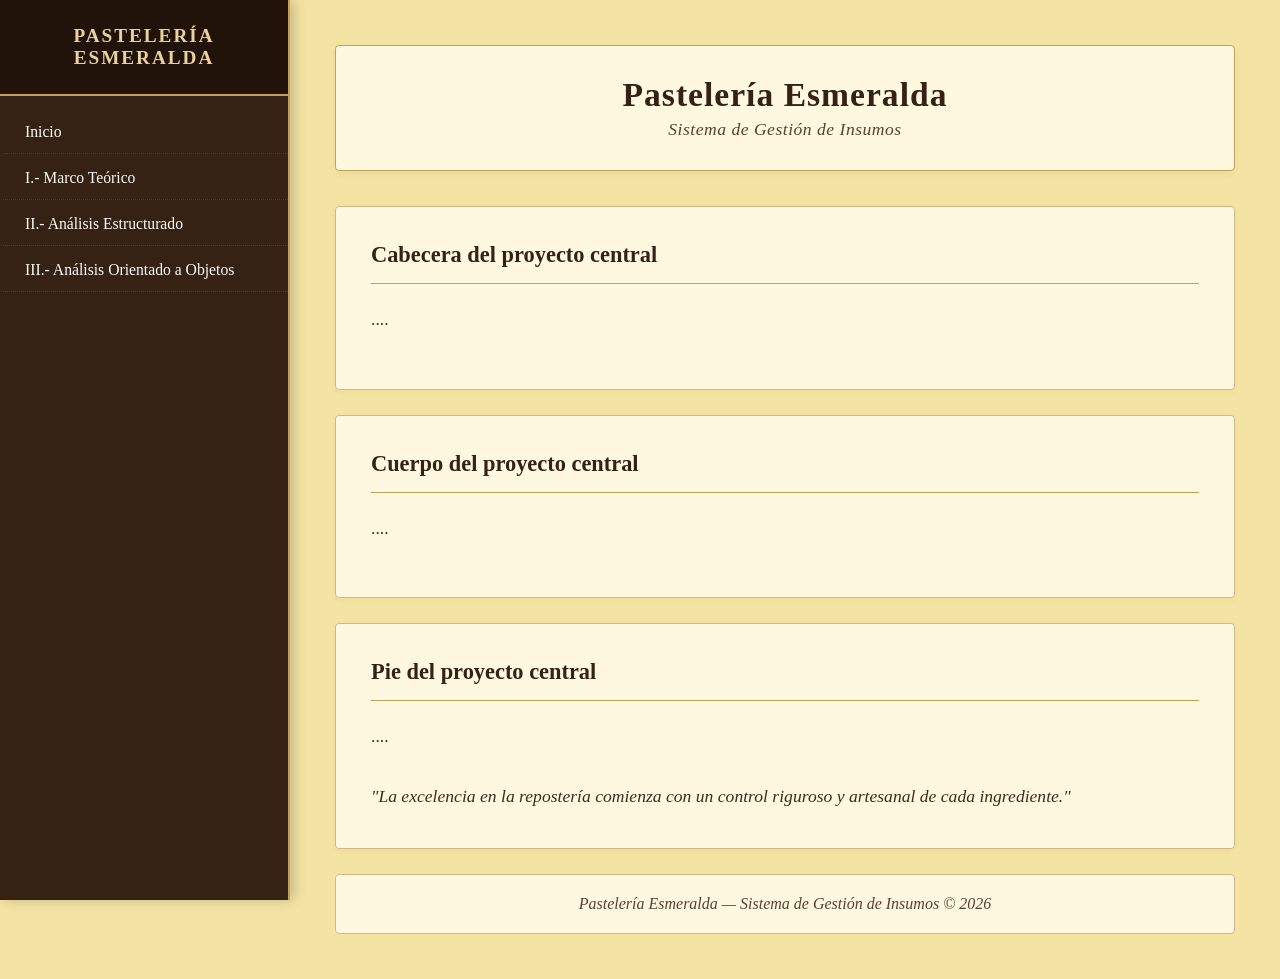
<file: index.html>
<!DOCTYPE html>
<html lang="es">
<head>
    <meta charset="UTF-8">
    <meta name="viewport" content="width=device-width, initial-scale=1.0">
    <title>Pastelería Esmeralda - Sistema de Gestión de Insumos</title>
    <link rel="stylesheet" href="styles.css">
</head>
<body>

    <aside class="sidebar">
        <div class="sidebar-header">
            <h2>Pastelería Esmeralda</h2>
        </div>
        <nav class="sidebar-nav">
            <ul>
                <li class="has-submenu">
                    <a href="index.html">Inicio</a>
                    <ul class="submenu">
                        <li><a href="index.html#cabecera">Cabecera</a></li>
                        <li><a href="index.html#cuerpo">Cuerpo</a></li>
                        <li><a href="index.html#pie">Pie</a></li>
                    </ul>
                </li>
                <li class="has-submenu">
                    <a href="Marco_teorico.html">I.- Marco Teórico</a>
                    <ul class="submenu">
                        <li><a href="Marco_teorico.html#portada">Portada</a></li>
                        <li><a href="Marco_teorico.html#tabla-contenido">Tabla de Contenido</a></li>
                        <li><a href="Marco_teorico.html#introduccion">Introducción</a></li>
                        <li><a href="Marco_teorico.html#antecedentes">Antecedentes</a></li>
                        <li><a href="Marco_teorico.html#planteamiento">Planteamiento</a></li>
                        <li><a href="Marco_teorico.html#arbol">Árbol de Problemas</a></li>
                        <li><a href="Marco_teorico.html#formulacion">Formulación</a></li>
                        <li><a href="Marco_teorico.html#proposito">Propósito (Objetivos)</a></li>
                        <li><a href="Marco_teorico.html#metodo">Método e Instrumentos</a></li>
                        <li><a href="Marco_teorico.html#planificacion">Planificación</a></li>
                    </ul>
                </li>
                <li class="has-submenu">
                    <a href="Análisis_estructurado.html">II.- Análisis Estructurado</a>
                    <ul class="submenu">
                        <li><a href="Análisis_estructurado.html#teoria-general">Teoría General</a></li>
                        <li><a href="Análisis_estructurado.html#declaracion">Declaración de Proporciones</a></li>
                        <li><a href="Análisis_estructurado.html#contexto">Diagrama de Contexto</a></li>
                        <li><a href="Análisis_estructurado.html#acontecimientos">Lista de Acontecimientos</a></li>
                        <li><a href="Análisis_estructurado.html#nivel-0">Nivel 0</a></li>
                        <li><a href="Análisis_estructurado.html#nivel-1">Nivel 1</a></li>
                        <li><a href="Análisis_estructurado.html#nivel-2">Nivel 2</a></li>
                    </ul>
                </li>
                <li class="has-submenu">
                    <a href="Análisis_orientado_a_objetos.html">III.- Análisis Orientado a Objetos</a>
                    <ul class="submenu">
                        <li><a href="Análisis_orientado_a_objetos.html#teoria-general">Teoría General</a></li>
                        <li><a href="Análisis_orientado_a_objetos.html#diagrama-general">Diagrama general</a></li>
                    </ul>
                </li>
            </ul>
        </nav>
    </aside>
    <main class="main-content">

        <header class="content-header">
            <div class="header-titles">
                <h1>Pastelería Esmeralda</h1>
                <p class="header-subtitle">Sistema de Gestión de Insumos</p>
            </div>
        </header>

        <section id="cabecera" class="content-section">
            <h2>Cabecera del proyecto central</h2>
            <div class="vintage-divider"></div>
            <p>....</p>
            <br>
        </section>
        <section id="cuerpo" class="content-section">
            <h2>Cuerpo del proyecto central</h2>
            <div class="vintage-divider"></div>
            <p>....</p>
            <br>
        </section>
        <section id="pie" class="content-section">
            <h2>Pie del proyecto central</h2>
            <div class="vintage-divider"></div>
            <p>....</p>
            <br>
            <p class="quote-text">"La excelencia en la repostería comienza con un control riguroso y artesanal de cada ingrediente."</p>
        </section>
        <footer class="content-footer-section">
            <p>Pastelería Esmeralda — Sistema de Gestión de Insumos © 2026</p>
        </footer>
    </main>

</body>
</html>
</file>
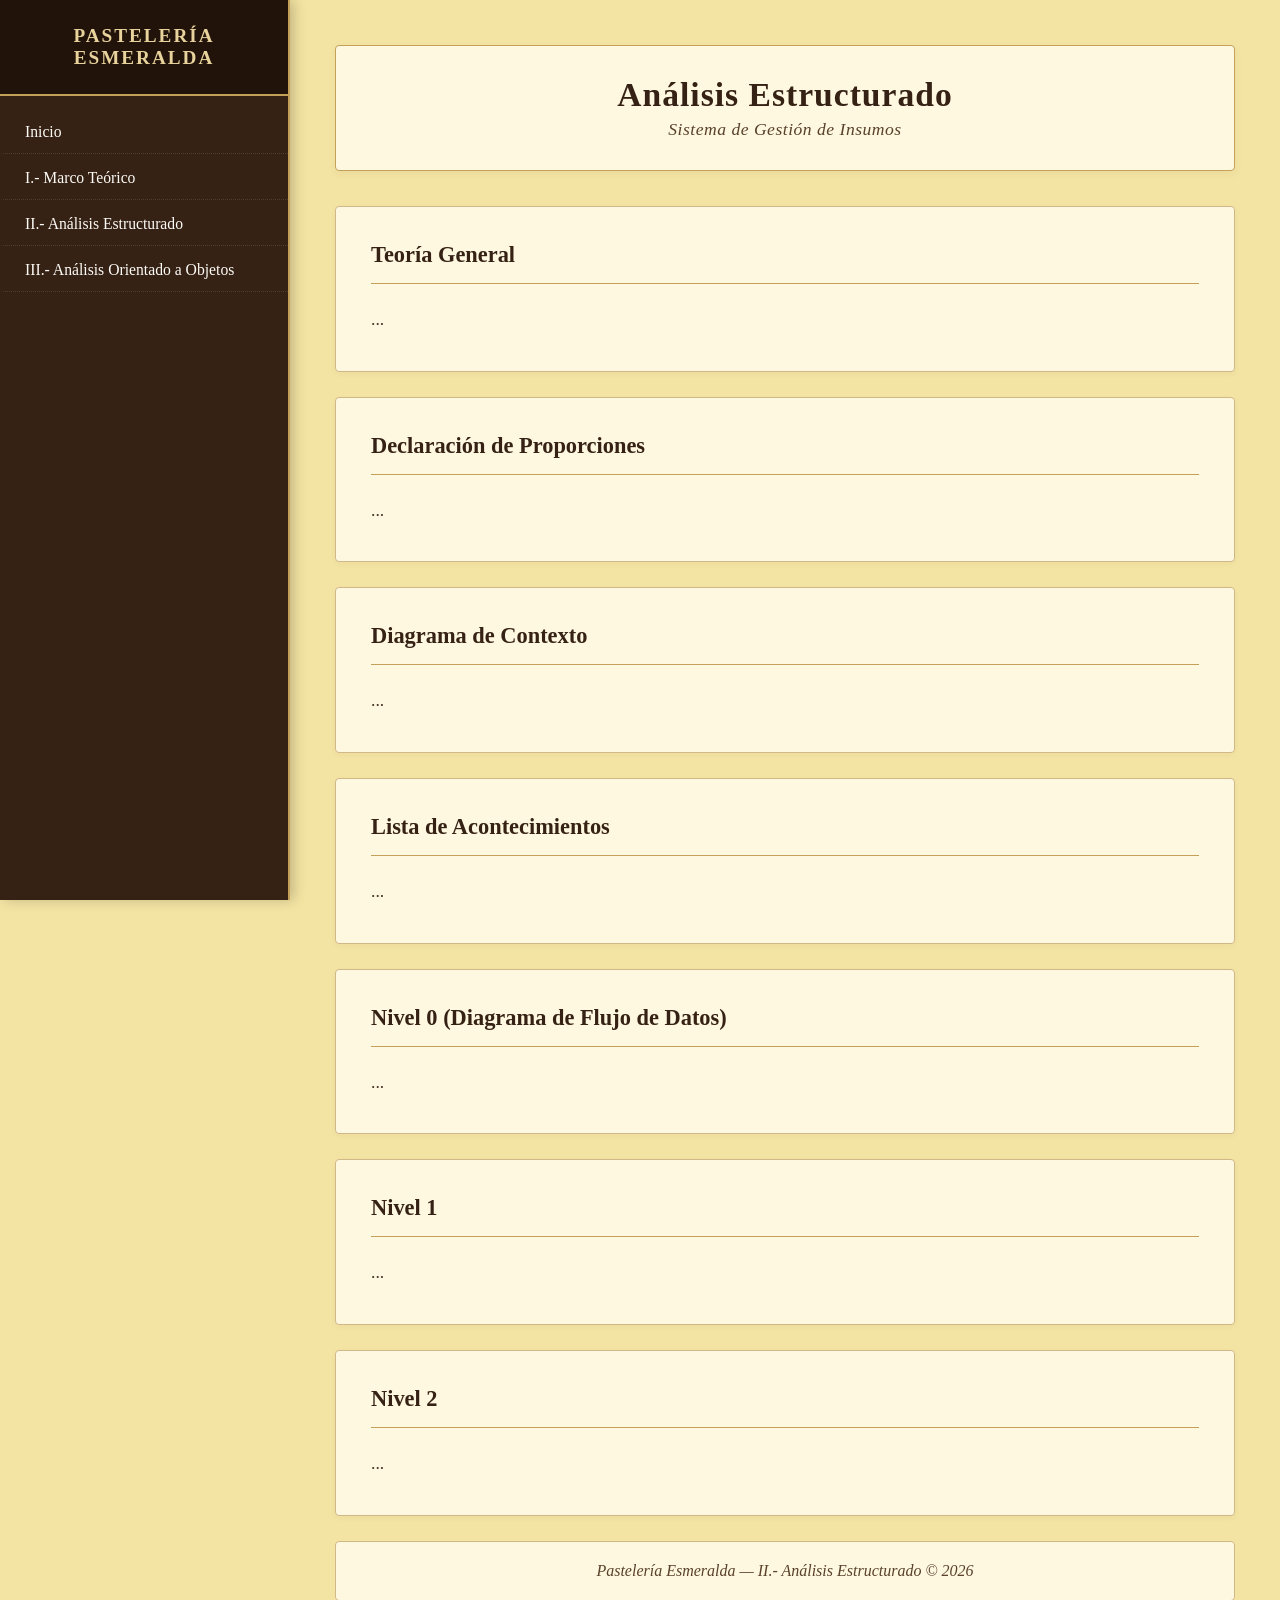
<file: Análisis_estructurado.html>
<!DOCTYPE html>
<html lang="es">
<head>
    <meta charset="UTF-8">
    <meta name="viewport" content="width=device-width, initial-scale=1.0">
    <title>Análisis Estructurado - Pastelería Esmeralda</title>
    <link rel="stylesheet" href="styles.css">
</head>
<body>

    <aside class="sidebar">
        <div class="sidebar-header">
            <h2>Pastelería Esmeralda</h2>
        </div>
        <nav class="sidebar-nav">
            <ul>
                <li class="has-submenu">
                    <a href="index.html">Inicio</a>
                    <ul class="submenu">
                        <li><a href="index.html#cabecera">Cabecera</a></li>
                        <li><a href="index.html#cuerpo">Cuerpo</a></li>
                        <li><a href="index.html#pie">Pie</a></li>
                    </ul>
                </li>
                <li class="has-submenu">
                    <a href="Marco_teorico.html">I.- Marco Teórico</a>
                    <ul class="submenu">
                        <li><a href="Marco_teorico.html#portada">Portada</a></li>
                        <li><a href="Marco_teorico.html#tabla-contenido">Tabla de Contenido</a></li>
                        <li><a href="Marco_teorico.html#introduccion">Introducción</a></li>
                        <li><a href="Marco_teorico.html#antecedentes">Antecedentes</a></li>
                        <li><a href="Marco_teorico.html#planteamiento">Planteamiento</a></li>
                        <li><a href="Marco_teorico.html#arbol">Árbol de Problemas</a></li>
                        <li><a href="Marco_teorico.html#formulacion">Formulación</a></li>
                        <li><a href="Marco_teorico.html#proposito">Propósito (Objetivos)</a></li>
                        <li><a href="Marco_teorico.html#metodo">Método e Instrumentos</a></li>
                        <li><a href="Marco_teorico.html#planificacion">Planificación</a></li>
                    </ul>
                </li>
                <li class="has-submenu">
                    <a href="Análisis_estructurado.html">II.- Análisis Estructurado</a>
                    <ul class="submenu">
                        <li><a href="Análisis_estructurado.html#teoria-general">Teoría General</a></li>
                        <li><a href="Análisis_estructurado.html#declaracion">Declaración de Proporciones</a></li>
                        <li><a href="Análisis_estructurado.html#contexto">Diagrama de Contexto</a></li>
                        <li><a href="Análisis_estructurado.html#acontecimientos">Lista de Acontecimientos</a></li>
                        <li><a href="Análisis_estructurado.html#nivel-0">Nivel 0</a></li>
                        <li><a href="Análisis_estructurado.html#nivel-1">Nivel 1</a></li>
                        <li><a href="Análisis_estructurado.html#nivel-2">Nivel 2</a></li>
                    </ul>
                </li>
                <li class="has-submenu">
                    <a href="Análisis_orientado_a_objetos.html">III.- Análisis Orientado a Objetos</a>
                    <ul class="submenu">
                        <li><a href="Análisis_orientado_a_objetos.html#teoria-general">Teoría General</a></li>
                        <li><a href="Análisis_orientado_a_objetos.html#diagrama-general">Diagrama general</a></li>
                    </ul>
                </li>
            </ul>
        </nav>

    </aside>

    <main class="main-content">
        <header class="content-header">
            <div class="header-titles">
                <h1>Análisis Estructurado</h1>
                <p class="header-subtitle">Sistema de Gestión de Insumos</p>
            </div>
        </header>

        <section id="teoria-general" class="content-section">
            <h2>Teoría General</h2>
            <div class="vintage-divider"></div>
            <p>...</p>
        </section>

        <section id="declaracion" class="content-section">
            <h2>Declaración de Proporciones</h2>
            <div class="vintage-divider"></div>
            <p>...</p>
        </section>

        <section id="contexto" class="content-section">
            <h2>Diagrama de Contexto</h2>
            <div class="vintage-divider"></div>
            <p>...</p>
        </section>

        <section id="acontecimientos" class="content-section">
            <h2>Lista de Acontecimientos</h2>
            <div class="vintage-divider"></div>
            <p>...</p>
        </section>

        <section id="nivel-0" class="content-section">
            <h2>Nivel 0 (Diagrama de Flujo de Datos)</h2>
            <div class="vintage-divider"></div>
            <p>...</p>
        </section>

        <section id="nivel-1" class="content-section">
            <h2>Nivel 1</h2>
            <div class="vintage-divider"></div>
            <p>...</p>
        </section>

        <section id="nivel-2" class="content-section">
            <h2>Nivel 2</h2>
            <div class="vintage-divider"></div>
            <p>...</p>
        </section>

        <footer class="content-footer-section">
            <p>Pastelería Esmeralda — II.- Análisis Estructurado © 2026</p>
        </footer>
    </main>

</body>
</html>
</file>
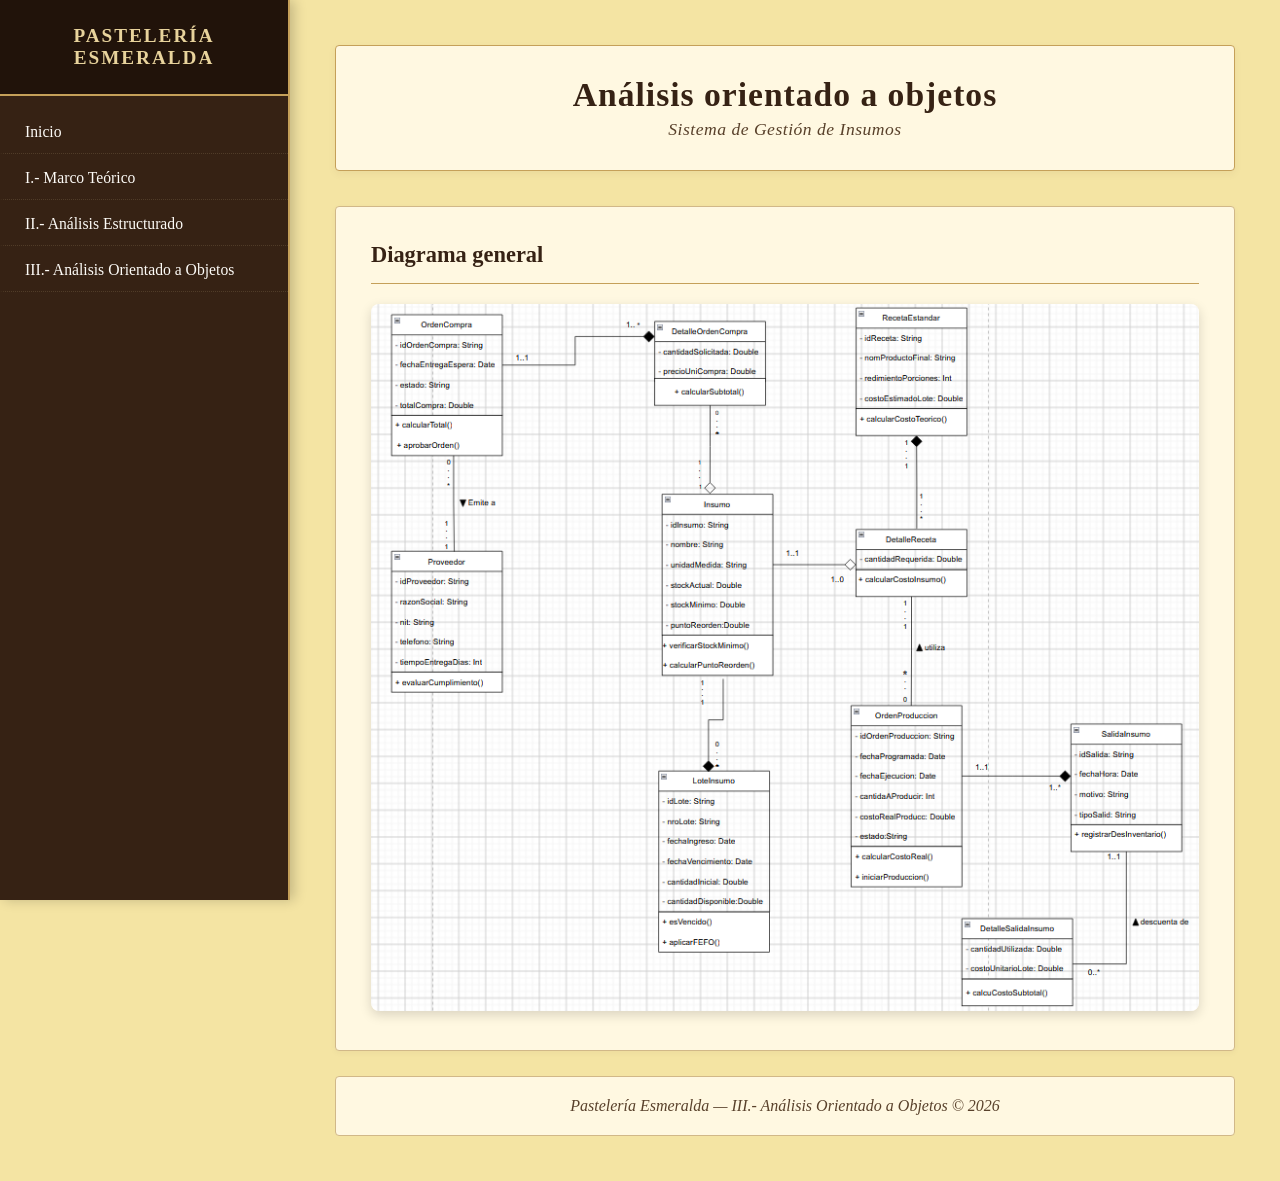
<file: Análisis_orientado_a_objetos.html>
<!DOCTYPE html>
<html lang="es">
<head>
    <meta charset="UTF-8">
    <meta name="viewport" content="width=device-width, initial-scale=1.0">
    <title>Análisis Orientado a Objetos - Pastelería Esmeralda</title>
    <link rel="stylesheet" href="styles.css">
</head>
<body>

    <aside class="sidebar">
        <div class="sidebar-header">
            <h2>Pastelería Esmeralda</h2>
        </div>
        <nav class="sidebar-nav">
            <ul>
                <li class="has-submenu">
                    <a href="index.html">Inicio</a>
                    <ul class="submenu">
                        <li><a href="index.html#cabecera">Cabecera</a></li>
                        <li><a href="index.html#cuerpo">Cuerpo</a></li>
                        <li><a href="index.html#pie">Pie</a></li>
                    </ul>
                </li>
                <li class="has-submenu">
                    <a href="Marco_teorico.html">I.- Marco Teórico</a>
                    <ul class="submenu">
                        <li><a href="Marco_teorico.html#portada">Portada</a></li>
                        <li><a href="Marco_teorico.html#tabla-contenido">Tabla de Contenido</a></li>
                        <li><a href="Marco_teorico.html#introduccion">Introducción</a></li>
                        <li><a href="Marco_teorico.html#antecedentes">Antecedentes</a></li>
                        <li><a href="Marco_teorico.html#planteamiento">Planteamiento</a></li>
                        <li><a href="Marco_teorico.html#arbol">Árbol de Problemas</a></li>
                        <li><a href="Marco_teorico.html#formulacion">Formulación</a></li>
                        <li><a href="Marco_teorico.html#proposito">Propósito (Objetivos)</a></li>
                        <li><a href="Marco_teorico.html#metodo">Método e Instrumentos</a></li>
                        <li><a href="Marco_teorico.html#planificacion">Planificación</a></li>
                    </ul>
                </li>
                <li class="has-submenu">
                    <a href="Análisis_estructurado.html">II.- Análisis Estructurado</a>
                    <ul class="submenu">
                        <li><a href="Análisis_estructurado.html#teoria-general">Teoría General</a></li>
                        <li><a href="Análisis_estructurado.html#declaracion">Declaración de Proporciones</a></li>
                        <li><a href="Análisis_estructurado.html#contexto">Diagrama de Contexto</a></li>
                        <li><a href="Análisis_estructurado.html#acontecimientos">Lista de Acontecimientos</a></li>
                        <li><a href="Análisis_estructurado.html#nivel-0">Nivel 0</a></li>
                        <li><a href="Análisis_estructurado.html#nivel-1">Nivel 1</a></li>
                        <li><a href="Análisis_estructurado.html#nivel-2">Nivel 2</a></li>
                    </ul>
                </li>
                <li class="has-submenu">
                    <a href="Análisis_orientado_a_objetos.html">III.- Análisis Orientado a Objetos</a>
                    <ul class="submenu">
                        <li><a href="Análisis_orientado_a_objetos.html#teoria-general">Teoría General</a></li>
                        <li><a href="Análisis_orientado_a_objetos.html#diagrama-general">Diagrama general</a></li>
                    </ul>
                </li>
            </ul>
        </nav>

    </aside>

    <main class="main-content">
        <header class="content-header">
            <div class="header-titles">
                <h1>Análisis orientado a objetos</h1>
                <p class="header-subtitle">Sistema de Gestión de Insumos</p>
            </div>
        </header>

        <section id="diagrama-general" class="content-section">
            <h2>Diagrama general</h2>
            <div class="vintage-divider"></div>
            <div class="image-container">
                <img src="images/diagrama_oo.png" alt="Diagrama general del sistema" class="responsive-img">
            </div>
        </section>
        <footer class="content-footer-section">
            <p>Pastelería Esmeralda — III.- Análisis Orientado a Objetos © 2026</p>
        </footer>
    </main>

</body>
</html>
</file>
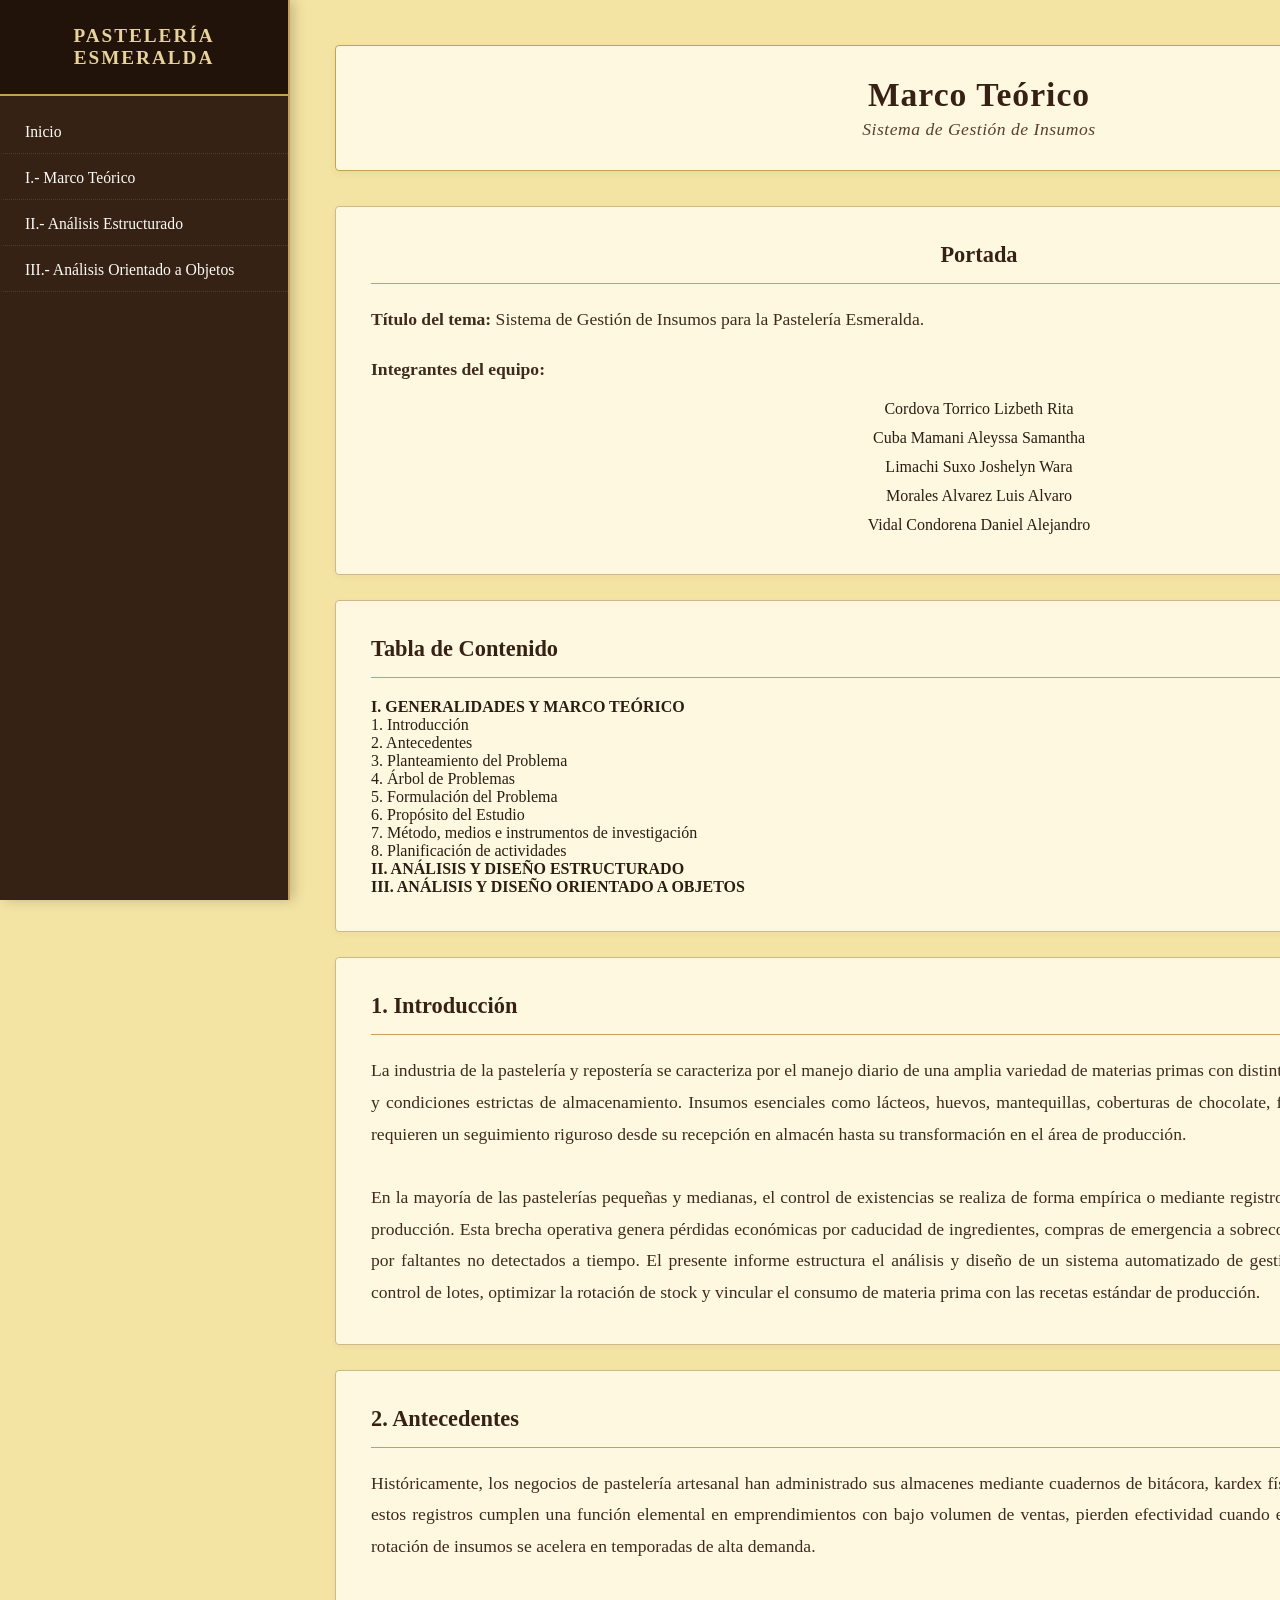
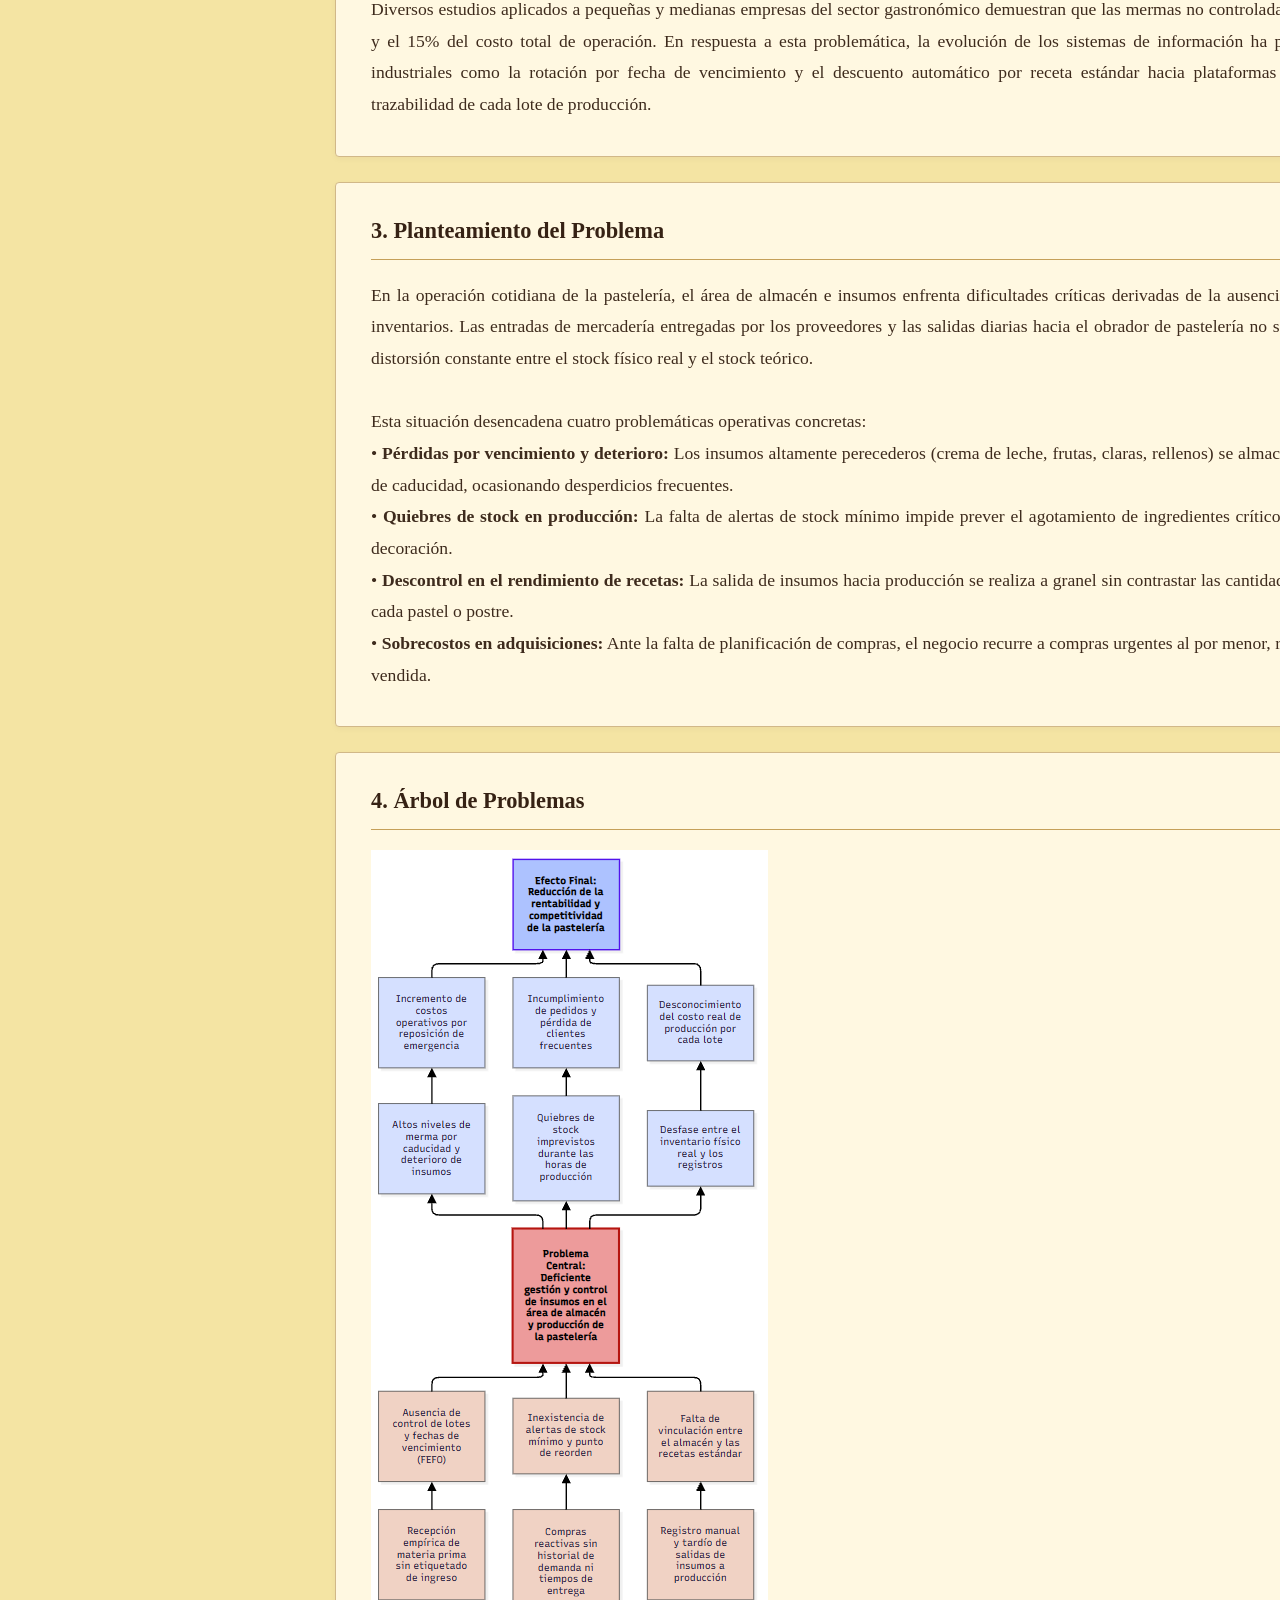
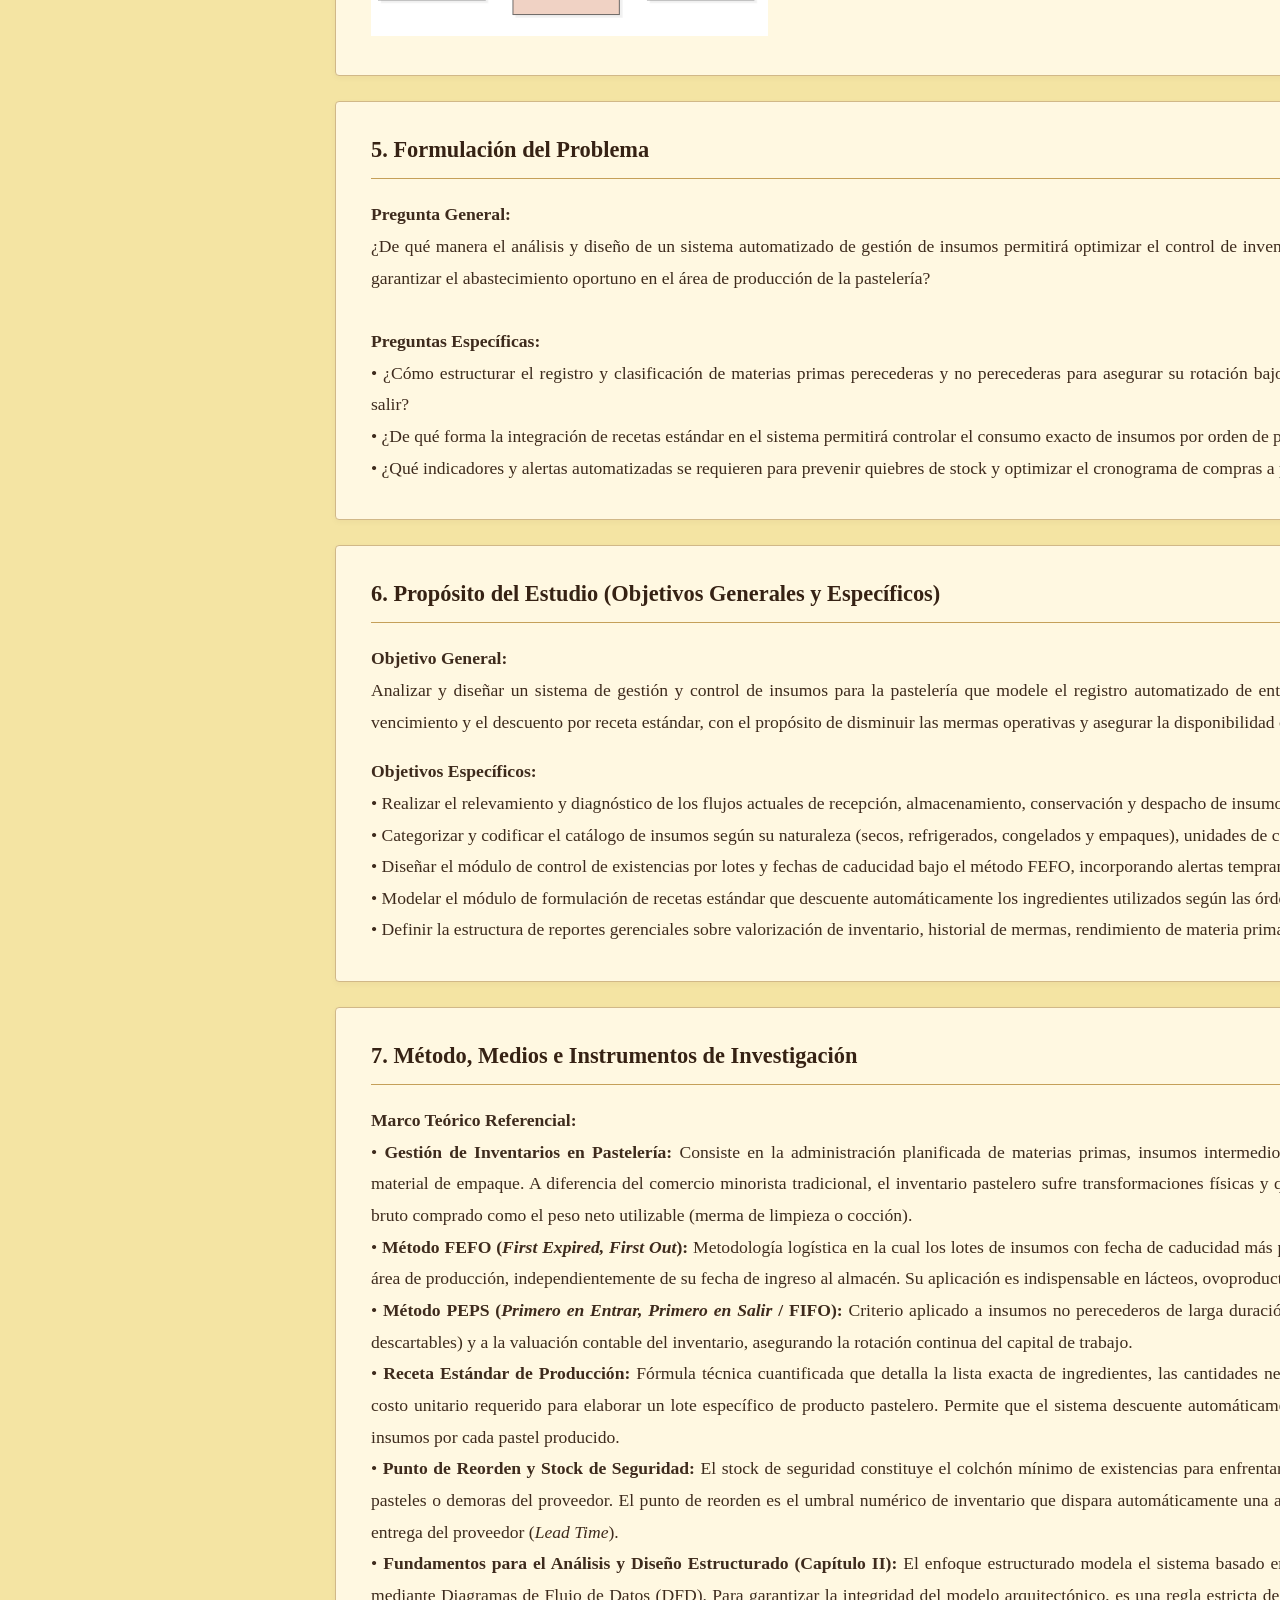
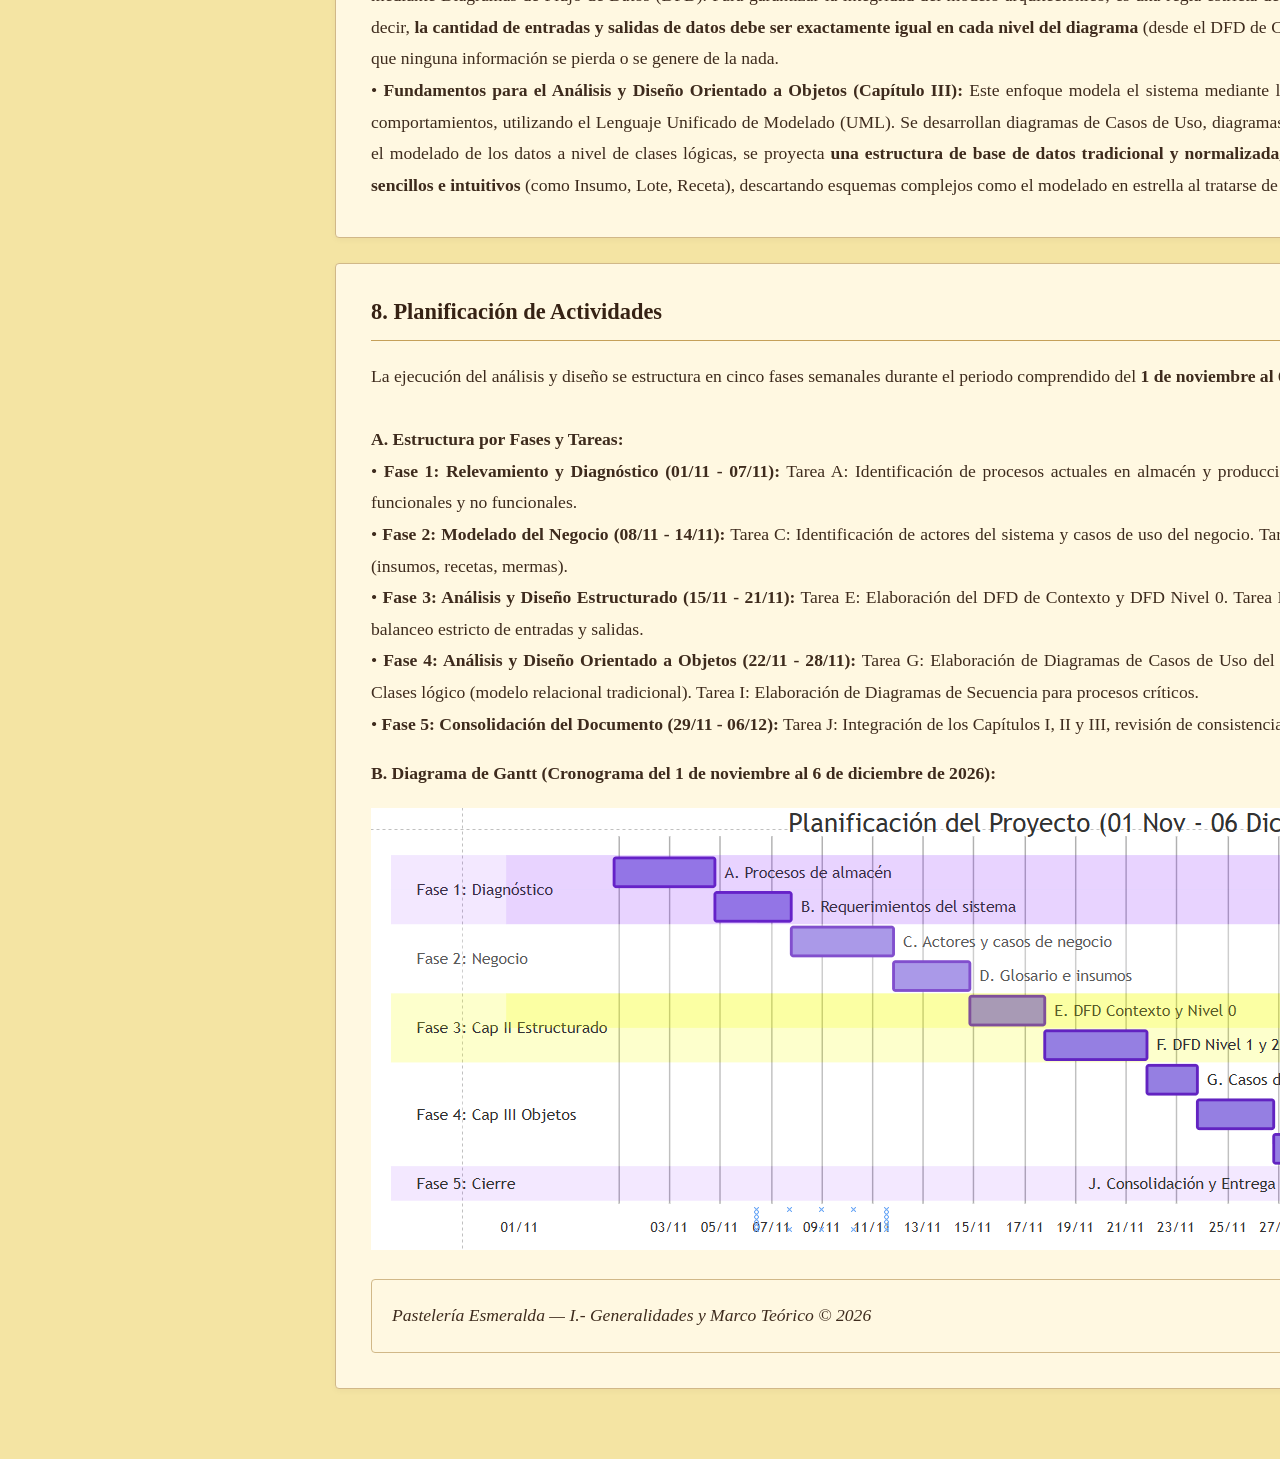
<file: Marco_teorico.html>
<!DOCTYPE html>
<html lang="es">

<head>
    <meta charset="UTF-8">
    <meta name="viewport" content="width=device-width, initial-scale=1.0">
    <title>Marco Teórico - Pastelería Esmeralda</title>
    <link rel="stylesheet" href="styles.css">
</head>

<body>

    <aside class="sidebar">
        <div class="sidebar-header">
            <h2>Pastelería Esmeralda</h2>
        </div>
        <nav class="sidebar-nav">
            <ul>
                <li class="has-submenu">
                    <a href="index.html">Inicio</a>
                    <ul class="submenu">
                        <li><a href="index.html#cabecera">Cabecera</a></li>
                        <li><a href="index.html#cuerpo">Cuerpo</a></li>
                        <li><a href="index.html#pie">Pie</a></li>
                    </ul>
                </li>
                <li class="has-submenu">
                    <a href="Marco_teorico.html">I.- Marco Teórico</a>
                    <ul class="submenu">
                        <li><a href="Marco_teorico.html#portada">Portada</a></li>
                        <li><a href="Marco_teorico.html#tabla-contenido">Tabla de Contenido</a></li>
                        <li><a href="Marco_teorico.html#introduccion">Introducción</a></li>
                        <li><a href="Marco_teorico.html#antecedentes">Antecedentes</a></li>
                        <li><a href="Marco_teorico.html#planteamiento">Planteamiento</a></li>
                        <li><a href="Marco_teorico.html#arbol">Árbol de Problemas</a></li>
                        <li><a href="Marco_teorico.html#formulacion">Formulación</a></li>
                        <li><a href="Marco_teorico.html#proposito">Propósito (Objetivos)</a></li>
                        <li><a href="Marco_teorico.html#metodo">Método e Instrumentos</a></li>
                        <li><a href="Marco_teorico.html#planificacion">Planificación</a></li>
                    </ul>
                </li>
                <li class="has-submenu">
                    <a href="Análisis_estructurado.html">II.- Análisis Estructurado</a>
                    <ul class="submenu">
                        <li><a href="Análisis_estructurado.html#teoria-general">Teoría General</a></li>
                        <li><a href="Análisis_estructurado.html#declaracion">Declaración de Proporciones</a></li>
                        <li><a href="Análisis_estructurado.html#contexto">Diagrama de Contexto</a></li>
                        <li><a href="Análisis_estructurado.html#acontecimientos">Lista de Acontecimientos</a></li>
                        <li><a href="Análisis_estructurado.html#nivel-0">Nivel 0</a></li>
                        <li><a href="Análisis_estructurado.html#nivel-1">Nivel 1</a></li>
                        <li><a href="Análisis_estructurado.html#nivel-2">Nivel 2</a></li>
                    </ul>
                </li>
                <li class="has-submenu">
                    <a href="Análisis_orientado_a_objetos.html">III.- Análisis Orientado a Objetos</a>
                    <ul class="submenu">
                        <li><a href="Análisis_orientado_a_objetos.html#teoria-general">Teoría General</a></li>
                        <li><a href="Análisis_orientado_a_objetos.html#diagrama-general">Diagrama general</a></li>
                    </ul>
                </li>
            </ul>
        </nav>

    </aside>

    <main class="main-content">
        <header id="cabecera" class="content-header">
            <div class="header-titles">
                <h1>Marco Teórico</h1>
                <p class="header-subtitle">Sistema de Gestión de Insumos</p>
            </div>
        </header>

        <section id="portada" class="content-section" style="text-align: center;">
            <h2>Portada</h2>
            <div class="vintage-divider"></div>
            <p><strong>Título del tema:</strong> Sistema de Gestión de Insumos para la Pastelería Esmeralda.</p>
            <br>
            <p><strong>Integrantes del equipo:</strong></p>
            <ul style="list-style-type: none; padding: 0; margin-top: 10px; line-height: 1.8;">
                <li>Cordova Torrico Lizbeth Rita</li>
                <li>Cuba Mamani Aleyssa Samantha</li>
                <li>Limachi Suxo Joshelyn Wara</li>
                <li>Morales Alvarez Luis Alvaro</li>
                <li>Vidal Condorena Daniel Alejandro</li>
            </ul>
        </section>

        <section id="tabla-contenido" class="content-section">
            <h2>Tabla de Contenido</h2>
            <div class="vintage-divider">
            </div>
            <div>
                <dl>
                    <dt>
                        <b>I. GENERALIDADES Y MARCO TEÓRICO</b>
                    </dt>
                    <dd>
                        1. Introducción</dd>
                    <dd>
                        2. Antecedentes</dd>
                    <dd>
                        3. Planteamiento del Problema</dd>
                    <dd>
                        4. Árbol de Problemas</dd>
                    <dd>
                        5. Formulación del Problema</dd>
                    <dd>
                        6. Propósito del Estudio</dd>
                    <dd>
                        7. Método, medios e instrumentos de investigación</dd>
                    <dd>
                        8. Planificación de actividades</dd>
                    <dt>
                        <b>II. ANÁLISIS Y DISEÑO ESTRUCTURADO</b>
                    </dt>
                    <dt>
                        <b>III. ANÁLISIS Y DISEÑO ORIENTADO A OBJETOS</b>
                    </dt>
                </dl>
            </div>
        </section>

        <section id="introduccion" class="content-section">
            <h2>1. Introducción</h2>
            <div class="vintage-divider"></div>
            <p>La industria de la pastelería y repostería se caracteriza por el manejo diario de una amplia variedad de
                materias primas con distintos grados de perecibilidad, costos variables y condiciones estrictas de
                almacenamiento.
                Insumos esenciales como lácteos, huevos, mantequillas, coberturas de chocolate, frutas frescas, harinas
                especiales y aditivos requieren un seguimiento riguroso desde su recepción en almacén hasta su
                transformación en el área de producción.<br><br>
                En la mayoría de las pastelerías pequeñas y medianas, el control de existencias se realiza de forma
                empírica o mediante registros manuales desconectados del flujo real de producción. Esta brecha operativa
                genera pérdidas económicas por caducidad de ingredientes, compras de emergencia a sobrecosto y retrasos
                en la elaboración de pedidos por faltantes no detectados a tiempo. El presente informe estructura el
                análisis y diseño de un sistema automatizado de gestión de insumos orientado a estandarizar el control
                de lotes,
                optimizar la rotación de stock y vincular el consumo de materia prima con las recetas estándar de
                producción.
            </p>
        </section>

        <section id="antecedentes" class="content-section">
            <h2>2. Antecedentes</h2>
            <div class="vintage-divider"></div>
            <p>Históricamente, los negocios de pastelería artesanal han administrado sus almacenes mediante cuadernos de
                bitácora, kardex físicos o planillas básicas de cálculo. Si bien estos registros cumplen una función
                elemental en
                emprendimientos con bajo volumen de ventas, pierden efectividad cuando el catálogo de productos se
                diversifica y la rotación de insumos se acelera en temporadas de alta demanda.<br><br>
                Diversos estudios aplicados a pequeñas y medianas empresas del sector gastronómico demuestran que las
                mermas no controladas de materia prima representan entre el 8% y el 15% del costo total de operación. En
                respuesta a esta problemática, la evolución de los sistemas de información ha permitido trasladar
                metodologías logísticas industriales como la rotación por fecha de vencimiento y el descuento automático
                por receta estándar hacia plataformas accesibles para pastelerías, mejorando la
                trazabilidad de cada lote de producción.
            </p>
        </section>

        <section id="planteamiento" class="content-section">
            <h2>3. Planteamiento del Problema</h2>
            <div class="vintage-divider"></div>
            <p>En la operación cotidiana de la pastelería, el área de almacén e insumos enfrenta dificultades críticas
                derivadas de la ausencia de un sistema centralizado de control de inventarios. Las entradas de
                mercadería entregadas por los proveedores y las salidas diarias hacia el obrador de pastelería no se
                registran en tiempo real, provocando una distorsión constante entre el stock físico real y el stock
                teórico.<br><br>
                Esta situación desencadena cuatro problemáticas operativas concretas:<br>
                • <strong>Pérdidas por vencimiento y deterioro:</strong> Los insumos altamente perecederos (crema de
                leche, frutas,
                claras, rellenos) se almacenan sin un control automatizado de fechas de caducidad, ocasionando
                desperdicios frecuentes.<br>
                • <strong>Quiebres de stock en producción:</strong> La falta de alertas de stock mínimo impide prever el
                agotamiento de
                ingredientes críticos antes de iniciar la jornada de horneado y decoración.<br>
                • <strong>Descontrol en el rendimiento de recetas:</strong> La salida de insumos hacia producción se
                realiza a granel sin
                contrastar las cantidades entregadas frente a la receta estándar de cada pastel o postre.<br>
                • <strong>Sobrecostos en adquisiciones:</strong> Ante la falta de planificación de compras, el negocio
                recurre a compras
                urgentes al por menor, reduciendo el margen de utilidad por unidad vendida.
            </p>
        </section>

        <section id="arbol" class="content-section">
            <h2>4. Árbol de Problemas</h2>
            <div class="vintage-divider"></div>
            <img src="./arbolProblemas.png">
        </section>

        <section id="formulacion" class="content-section">
            <h2>5. Formulación del Problema</h2>
            <div class="vintage-divider"></div>
            <p><strong>Pregunta General:</strong><br>
                ¿De qué manera el análisis y diseño de un sistema automatizado de gestión de
                insumos permitirá optimizar el control de inventarios, reducir las mermas por caducidad y garantizar el
                abastecimiento oportuno en el área de producción de la pastelería?<br><br>
                <strong>Preguntas Específicas:</strong><br>
                • ¿Cómo estructurar el registro y clasificación de materias primas perecederas y no perecederas para
                asegurar su rotación bajo el criterio primero en expirar, primero en salir?<br>
                • ¿De qué forma la integración de recetas estándar en el sistema permitirá controlar el
                consumo exacto
                de insumos por orden de producción?<br>
                • ¿Qué indicadores y alertas automatizadas se requieren para prevenir quiebres de stock y optimizar el
                cronograma de compras a proveedores?
            </p>
        </section>

        <section id="proposito" class="content-section">
            <h2>6. Propósito del Estudio (Objetivos Generales y Específicos)</h2>
            <div class="vintage-divider"></div>
            <p><strong>Objetivo General:</strong><br>
                Analizar y diseñar un sistema de gestión y control de insumos para
                la pastelería que modele el registro automatizado de entradas y salidas, el monitoreo de fechas de
                vencimiento y
                el descuento por receta estándar, con el propósito de disminuir las mermas operativas y asegurar la
                disponibilidad continua de materia prima.</p>
            <br>
            <p><strong>Objetivos Específicos:</strong><br>
                • Realizar el relevamiento y diagnóstico de los flujos actuales de recepción,
                almacenamiento, conservación y despacho de insumos en la pastelería.<br>
                • Categorizar y codificar el catálogo de insumos según su naturaleza (secos, refrigerados, congelados y
                empaques), unidades de conversión y vida útil.<br>
                • Diseñar el módulo de control de existencias por lotes y fechas de caducidad bajo el método FEFO,
                incorporando alertas tempranas de vencimiento y stock mínimo.<br>
                • Modelar el módulo de formulación de recetas estándar que descuente automáticamente
                los ingredientes utilizados según las órdenes de producción diarias.<br>
                • Definir la estructura de reportes gerenciales sobre valorización de inventario, historial de mermas,
                rendimiento de
                materia prima y sugerencias de reabastecimiento.
            </p>
        </section>

        <section id="metodo" class="content-section">
            <h2>7. Método, Medios e Instrumentos de Investigación</h2>
            <div class="vintage-divider"></div>
            <p><strong>Marco Teórico Referencial:</strong><br>
                • <strong>Gestión de Inventarios en Pastelería:</strong> Consiste en la administración planificada de
                materias primas, insumos intermedios (premezclas, rellenos, almíbares base) y material de empaque. A
                diferencia del comercio minorista tradicional, el inventario pastelero sufre transformaciones físicas y
                químicas que exigen controlar tanto el peso bruto comprado como el peso neto utilizable (merma de
                limpieza o cocción).<br>
                • <strong>Método FEFO (<i>First Expired, First Out</i>):</strong> Metodología logística en la cual los
                lotes de insumos con fecha de caducidad más próxima son los primeros en despacharse al área de
                producción, independientemente de su fecha de ingreso al almacén. Su aplicación es indispensable en
                lácteos, ovoproductos, levaduras frescas y frutas.<br>
                • <strong>Método PEPS (<i>Primero en Entrar, Primero en Salir</i> / FIFO):</strong> Criterio aplicado a
                insumos no perecederos de larga duración (cajas, bases de cartón, cintas, utensilios descartables) y a
                la valuación contable del inventario, asegurando la rotación continua del capital de trabajo.<br>
                • <strong>Receta Estándar de Producción:</strong> Fórmula técnica cuantificada que detalla
                la lista exacta de ingredientes, las cantidades netas, el porcentaje de merma permitida y el costo
                unitario requerido para elaborar un lote específico de producto pastelero. Permite que el sistema
                descuente automáticamente del inventario la proporción exacta de insumos por cada pastel producido.<br>
                • <strong>Punto de Reorden y Stock de Seguridad:</strong> El stock de seguridad constituye el colchón
                mínimo de existencias para enfrentar variaciones imprevistas en la demanda de pasteles o demoras del
                proveedor. El punto de reorden es el umbral numérico de inventario que dispara automáticamente una
                alerta de compra considerando el tiempo de entrega del proveedor (<i>Lead Time</i>).<br>
                • <strong>Fundamentos para el Análisis y Diseño Estructurado (Capítulo II):</strong> El enfoque
                estructurado modela el sistema basado en los procesos y el flujo de la información mediante Diagramas de
                Flujo de Datos (DFD). Para garantizar la integridad del modelo arquitectónico, es una regla estricta de
                diseño que exista un balanceo perfecto; es decir, <strong>la cantidad de entradas y salidas de datos
                    debe ser exactamente igual en cada nivel del diagrama</strong> (desde el DFD de Contexto, Nivel 0,
                Nivel 1, etc.), asegurando que ninguna información se pierda o se genere de la nada.<br>
                • <strong>Fundamentos para el Análisis y Diseño Orientado a Objetos (Capítulo III):</strong> Este
                enfoque modela el sistema mediante la identificación de objetos, sus atributos y comportamientos,
                utilizando el Lenguaje Unificado de Modelado (UML). Se desarrollan diagramas de Casos de Uso, diagramas
                de Clases y diagramas de Secuencia. Para el modelado de los datos a nivel de clases lógicas, se proyecta
                <strong>una estructura de base de datos tradicional y normalizada, utilizando nombres de
                    tablas/entidades sencillos e intuitivos</strong> (como Insumo, Lote, Receta), descartando esquemas
                complejos como el modelado en estrella al tratarse de un sistema transaccional puro.
            </p>
        </section>

        <section id="planificacion" class="content-section">
            <h2>8. Planificación de Actividades</h2>
            <div class="vintage-divider"></div>
            <p>La ejecución del análisis y diseño se estructura en cinco fases semanales durante el periodo comprendido
                del <strong>1 de noviembre al 6 de diciembre de 2026</strong>.<br><br>
                <strong>A. Estructura por Fases y Tareas:</strong><br>
                • <strong>Fase 1: Relevamiento y Diagnóstico (01/11 - 07/11):</strong> Tarea A: Identificación de
                procesos actuales en almacén y producción. Tarea B: Definición de requerimientos funcionales y no
                funcionales.<br>
                • <strong>Fase 2: Modelado del Negocio (08/11 - 14/11):</strong> Tarea C: Identificación de actores del
                sistema y casos de uso del negocio. Tarea D: Elaboración del glosario de términos (insumos, recetas,
                mermas).<br>
                • <strong>Fase 3: Análisis y Diseño Estructurado (15/11 - 21/11):</strong> Tarea E: Elaboración del DFD
                de Contexto y DFD Nivel 0. Tarea F: Expansión a niveles inferiores aplicando balanceo estricto de
                entradas y salidas.<br>
                • <strong>Fase 4: Análisis y Diseño Orientado a Objetos (22/11 - 28/11):</strong> Tarea G: Elaboración
                de Diagramas de Casos de Uso del sistema. Tarea H: Diseño del Diagrama de Clases lógico (modelo
                relacional tradicional). Tarea I: Elaboración de Diagramas de Secuencia para procesos críticos.<br>
                • <strong>Fase 5: Consolidación del Documento (29/11 - 06/12):</strong> Tarea J: Integración de los
                Capítulos I, II y III, revisión de consistencia y entrega del informe final.
            </p>
            <br>
            <p><strong>B. Diagrama de Gantt (Cronograma del 1 de noviembre al 6 de diciembre de 2026):</strong></p>
            <br>
            <img src="./gantt.png">
        <footer class="content-footer-section">
            <p>Pastelería Esmeralda — I.- Generalidades y Marco Teórico © 2026</p>
        </footer>
    </main>
</body>

</html>
</file>
<file: styles.css>
:root {
  --color-fondo-amarillo: #f4e4a3;
  --color-panel-claro: #fff8e1;
  --color-dorado-formal: #c5a059;
  --color-dorado-suave: #e6c575;
  --color-cafe-oscuro: #362214;
  --color-cafe-muy-oscuro: #21130a;
  --color-cafe-sub: #2c1b10;
  --color-texto-formal: #2b1d12;
  --borde-formal: #d1b888;
}

* {
  margin: 0;
  padding: 0;
  box-sizing: border-box;
}

body {
  font-family: "Times New Roman", Times, Georgia, serif;
  background-color: var(--color-fondo-amarillo);
  color: var(--color-texto-formal);
  display: flex;
  min-height: 100vh;
}

.sidebar {
  width: 290px;
  background-color: var(--color-cafe-oscuro);
  color: #fdfbf7;
  position: fixed;
  height: 100vh;
  display: flex;
  flex-direction: column;
  border-right: 2px solid var(--color-dorado-formal);
  box-shadow: 4px 0 12px rgba(0, 0, 0, 0.2);
  z-index: 10;
}

.sidebar-header {
  padding: 25px 20px;
  background-color: var(--color-cafe-muy-oscuro);
  border-bottom: 2px solid var(--color-dorado-formal);
  text-align: center;
  flex-shrink: 0;
}

.sidebar-header h2 {
  font-size: 1.2rem;
  color: #e8d39c;
  letter-spacing: 2px;
  text-transform: uppercase;
}

.sidebar-nav {
  padding: 15px 0;
  flex-grow: 1;
  overflow-y: auto;
}

.sidebar-nav::-webkit-scrollbar {
  width: 6px;
}
.sidebar-nav::-webkit-scrollbar-thumb {
  background-color: var(--color-dorado-formal);
  border-radius: 3px;
}

.sidebar-nav ul {
  list-style: none;
}

.sidebar-nav li {
  margin-bottom: 3px;
}

.sidebar-nav a {
  display: block;
  padding: 12px 20px;
  color: #fdfbf7;
  text-decoration: none;
  font-size: 0.98rem;
  transition: all 0.3s ease;
  border-left: 5px solid transparent;
  border-bottom: 1px dotted rgba(232, 211, 156, 0.15);
}

.sidebar-nav a:hover,
.sidebar-nav a.active {
  background-color: rgba(197, 160, 89, 0.2);
  color: #e8d39c;
  border-left-color: var(--color-dorado-formal);
  padding-left: 25px;
}

.has-submenu .submenu {
  max-height: 0;
  overflow: hidden;
  background-color: var(--color-cafe-sub);
  transition: max-height 0.4s ease-out;
}

.has-submenu:hover .submenu {
  max-height: 450px;
  transition: max-height 0.5s ease-in;
}

.submenu li a {
  padding: 8px 20px 8px 35px;
  font-size: 0.88rem;
  color: #e2ce9c;
  border-bottom: none;
}

.submenu li a:hover {
  background-color: rgba(197, 160, 89, 0.3);
  color: #fff;
  padding-left: 40px;
  border-left-color: var(--color-dorado-suave);
}

.main-content {
  margin-left: 290px;
  flex-grow: 1;
  padding: 45px;
  background-color: var(--color-fondo-amarillo);
}

.content-header {
  background-color: var(--color-panel-claro);
  padding: 25px 35px;
  border-radius: 4px;
  border: 1px solid var(--color-dorado-formal);
  box-shadow: 0 3px 8px rgba(54, 34, 20, 0.05);
  margin-bottom: 35px;
  display: flex;
  justify-content: space-between;
  align-items: center;
}

.header-titles h1 {
  color: var(--color-cafe-oscuro);
  font-size: 1.8rem;
  letter-spacing: 0.5px;
}

.header-brand span {
  color: var(--color-cafe-oscuro);
  font-size: 1.1rem;
  font-weight: bold;
  font-style: italic;
  background-color: var(--color-dorado-suave);
  padding: 6px 16px;
  border-radius: 20px;
  border: 1px solid var(--color-dorado-formal);
}

.content-section {
  background-color: var(--color-panel-claro);
  padding: 35px;
  border-radius: 4px;
  margin-bottom: 25px;
  box-shadow: 0 2px 6px rgba(54, 34, 20, 0.04);
  border: 1px solid var(--borde-formal);
}

.content-section h2 {
  color: var(--color-cafe-oscuro);
  font-size: 1.4rem;
  margin-bottom: 10px;
}

.vintage-divider {
  height: 1px;
  background-color: var(--color-dorado-formal);
  margin: 15px 0 20px 0;
}

.content-section p {
  line-height: 1.8;
  color: #3e2b1d;
  font-size: 1.1rem;
  text-align: justify;
}

.quote-text {
  text-align: center;
  font-style: italic;
  color: #59412b;
  margin-top: 10px;
}

.content-footer-section {
  background-color: var(--color-panel-claro);
  padding: 20px;
  border-radius: 4px;
  text-align: center;
  border: 1px solid var(--borde-formal);
  font-style: italic;
  color: #59412b;
  margin-top: 25px;
}
.sidebar-footer {
  padding: 12px 15px;
  background-color: var(--color-cafe-muy-oscuro);
  border-top: 1px solid var(--color-dorado-formal);
  text-align: center;
  flex-shrink: 0;
}

.sidebar-img {
  width: 100%;
  max-width: 120px;
  height: auto;
  border-radius: 4px;
  border: 1px solid var(--color-dorado-formal);
  opacity: 0.9;
  transition: opacity 0.3s ease;
}

.sidebar-img:hover {
  opacity: 1;
}
.content-header {
  background-color: var(--color-panel-claro);
  padding: 30px 35px;
  border-radius: 4px;
  border: 1px solid var(--color-dorado-formal);
  box-shadow: 0 3px 8px rgba(54, 34, 20, 0.05);
  margin-bottom: 35px;
  text-align: center;
  display: flex;
  flex-direction: column;
  align-items: center;
  justify-content: center;
}

.header-titles {
  width: 100%;
}

.header-titles h1 {
  color: var(--color-cafe-oscuro);
  font-size: 2.1rem;
  font-family: "Times New Roman", Times, Georgia, serif;
  letter-spacing: 1px;
  margin-bottom: 5px;
}

.header-subtitle {
  color: #59412b;
  font-size: 1.1rem;
  font-style: italic;
  font-family: "Times New Roman", Times, Georgia, serif;
  letter-spacing: 0.5px;
}

/* Contenedor opcional para centrar y dar espacio */
.image-container {
    text-align: center;
    margin-top: 20px;
}

/* Estilo para que la imagen sea responsiva y se vea bien */
.responsive-img {
    max-width: 100%;
    height: auto;
    border-radius: 8px; /* Opcional: le da esquinas ligeramente redondeadas */
    box-shadow: 0 4px 12px rgba(0, 0, 0, 0.15); /* Opcional: añade una sombra sutil estilo tarjeta */
}
</file>
